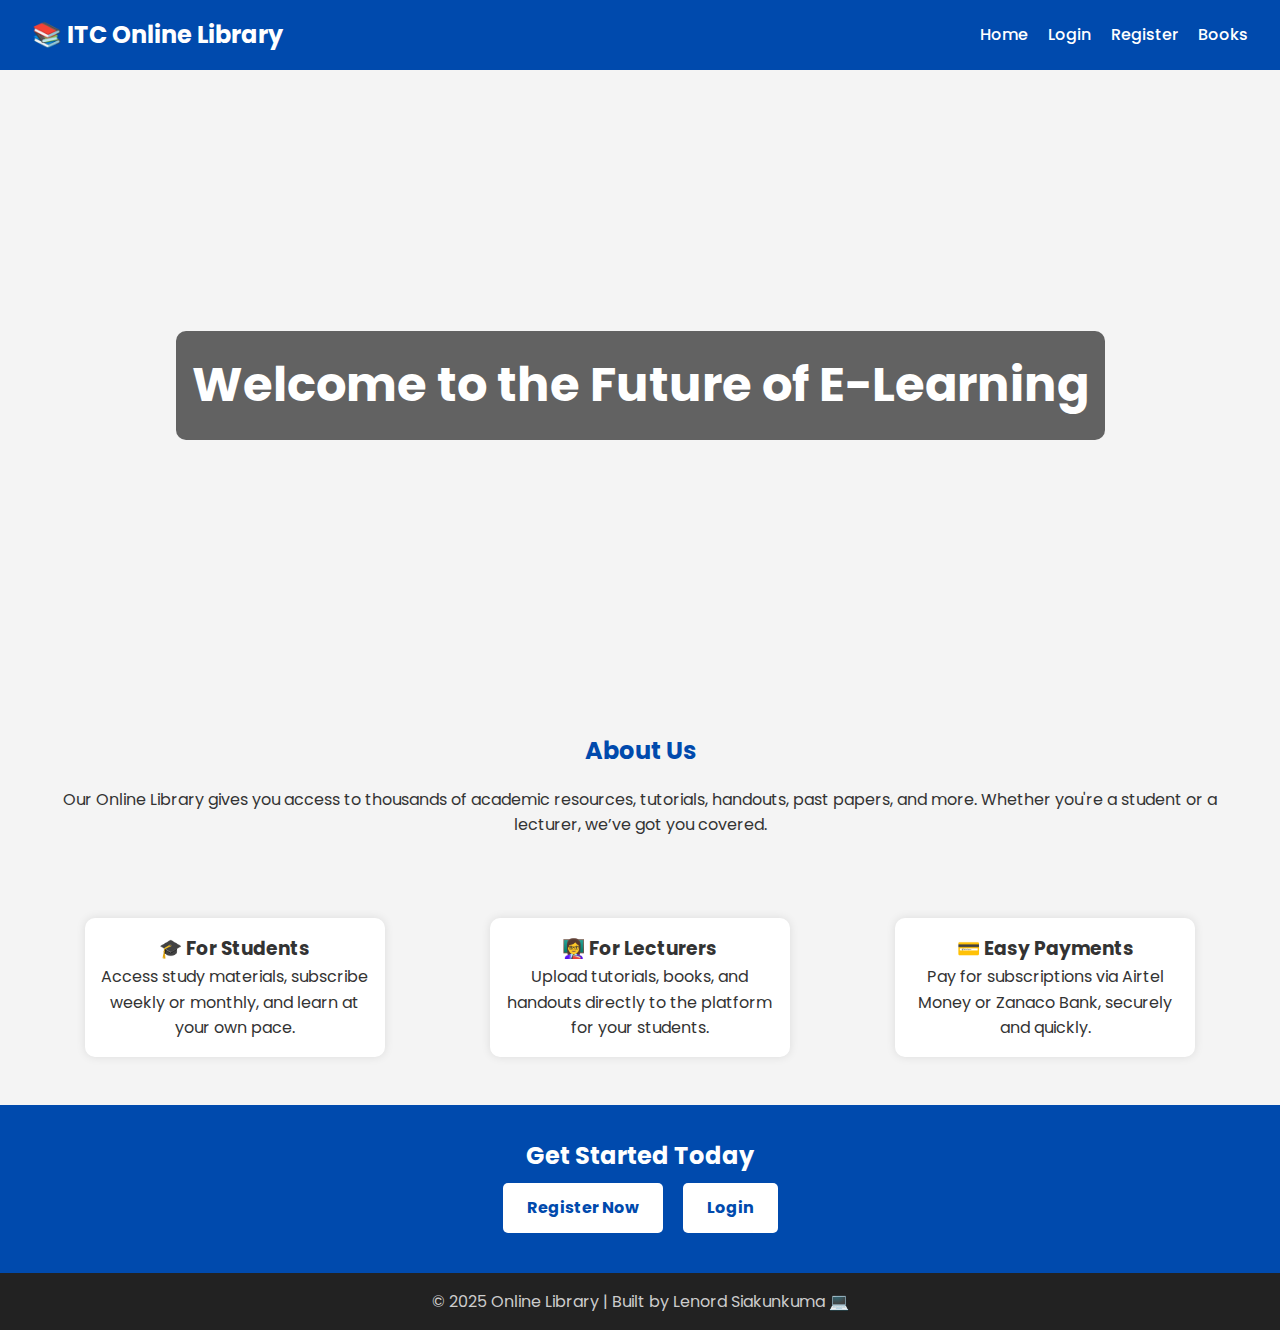
<file: index.html>
<!-- index.html -->
<!DOCTYPE html>
<html lang="en">
<head>
  <meta charset="UTF-8" />
  <meta name="viewport" content="width=device-width, initial-scale=1.0" />
  <title>Online Library</title>
  <link href="https://fonts.googleapis.com/css2?family=Poppins:wght@300;600&display=swap" rel="stylesheet">
  <style>
    * { margin: 0; padding: 0; box-sizing: border-box; }
    body {
      font-family: 'Poppins', sans-serif;
      background-color: #f4f4f4;
      line-height: 1.6;
      color: #333;
    }
    header {
      background: #004aad;
      color: #fff;
      padding: 1rem 2rem;
      display: flex;
      justify-content: space-between;
      align-items: center;
      flex-wrap: wrap;
    }
    .logo {
      font-size: 1.5rem;
      font-weight: bold;
    }
    nav a {
      color: #fff;
      text-decoration: none;
      margin-left: 1rem;
      font-weight: 500;
    }
    .hero {
      background: url('https://images.unsplash.com/photo-1512820790803-83ca734da794') center/cover no-repeat;
      height: 70vh;
      display: flex;
      align-items: center;
      justify-content: center;
      color: #fff;
      text-align: center;
      padding: 0 2rem;
    }
    .hero h1 {
      font-size: 3rem;
      background-color: rgba(0, 0, 0, 0.6);
      padding: 1rem;
      border-radius: 10px;
    }
    .section {
      padding: 2rem;
      text-align: center;
    }
    .section h2 {
      color: #004aad;
      margin-bottom: 1rem;
    }
    .features {
      display: flex;
      flex-wrap: wrap;
      justify-content: space-around;
    }
    .feature {
      background: #fff;
      margin: 1rem;
      padding: 1rem;
      border-radius: 10px;
      box-shadow: 0 0 10px rgba(0,0,0,0.1);
      flex: 1 1 300px;
      max-width: 300px;
    }
    .cta {
      background: #004aad;
      color: #fff;
      padding: 2rem;
      text-align: center;
    }
    .cta a {
      background: #fff;
      color: #004aad;
      padding: 0.75rem 1.5rem;
      border-radius: 5px;
      text-decoration: none;
      font-weight: bold;
      margin: 0.5rem;
      display: inline-block;
    }
    footer {
      background: #222;
      color: #ccc;
      text-align: center;
      padding: 1rem;
    }
    @media (max-width: 768px) {
      header { flex-direction: column; align-items: flex-start; }
      .hero h1 { font-size: 2rem; }
      .features { flex-direction: column; align-items: center; }
    }
  </style>
</head>
<body>

  <header>
    <div class="logo">📚 ITC Online Library </div>
    <nav>
      <a href="index.html">Home</a>
      <a href="login.html">Login</a>
      <a href="register.html">Register</a>
      <a href="books.html">Books</a>
    </nav>
  </header>

  <section class="hero">
    <h1>Welcome to the Future of E-Learning</h1>
  </section>

  <section class="section">
    <h2>About Us</h2>
    <p>Our Online Library gives you access to thousands of academic resources, tutorials, handouts, past papers, and more. Whether you're a student or a lecturer, we’ve got you covered.</p>
  </section>

  <section class="section features">
    <div class="feature">
      <h3>🎓 For Students</h3>
      <p>Access study materials, subscribe weekly or monthly, and learn at your own pace.</p>
    </div>
    <div class="feature">
      <h3>👩‍🏫 For Lecturers</h3>
      <p>Upload tutorials, books, and handouts directly to the platform for your students.</p>
    </div>
    <div class="feature">
      <h3>💳 Easy Payments</h3>
      <p>Pay for subscriptions via Airtel Money or Zanaco Bank, securely and quickly.</p>
    </div>
  </section>

  <section class="cta">
    <h2>Get Started Today</h2>
    <a href="register.html">Register Now</a>
    <a href="login.html">Login</a>
  </section>

  <footer>
    &copy; 2025 Online Library | Built by Lenord Siakunkuma 💻
  </footer>

</body>
</html>
</file>
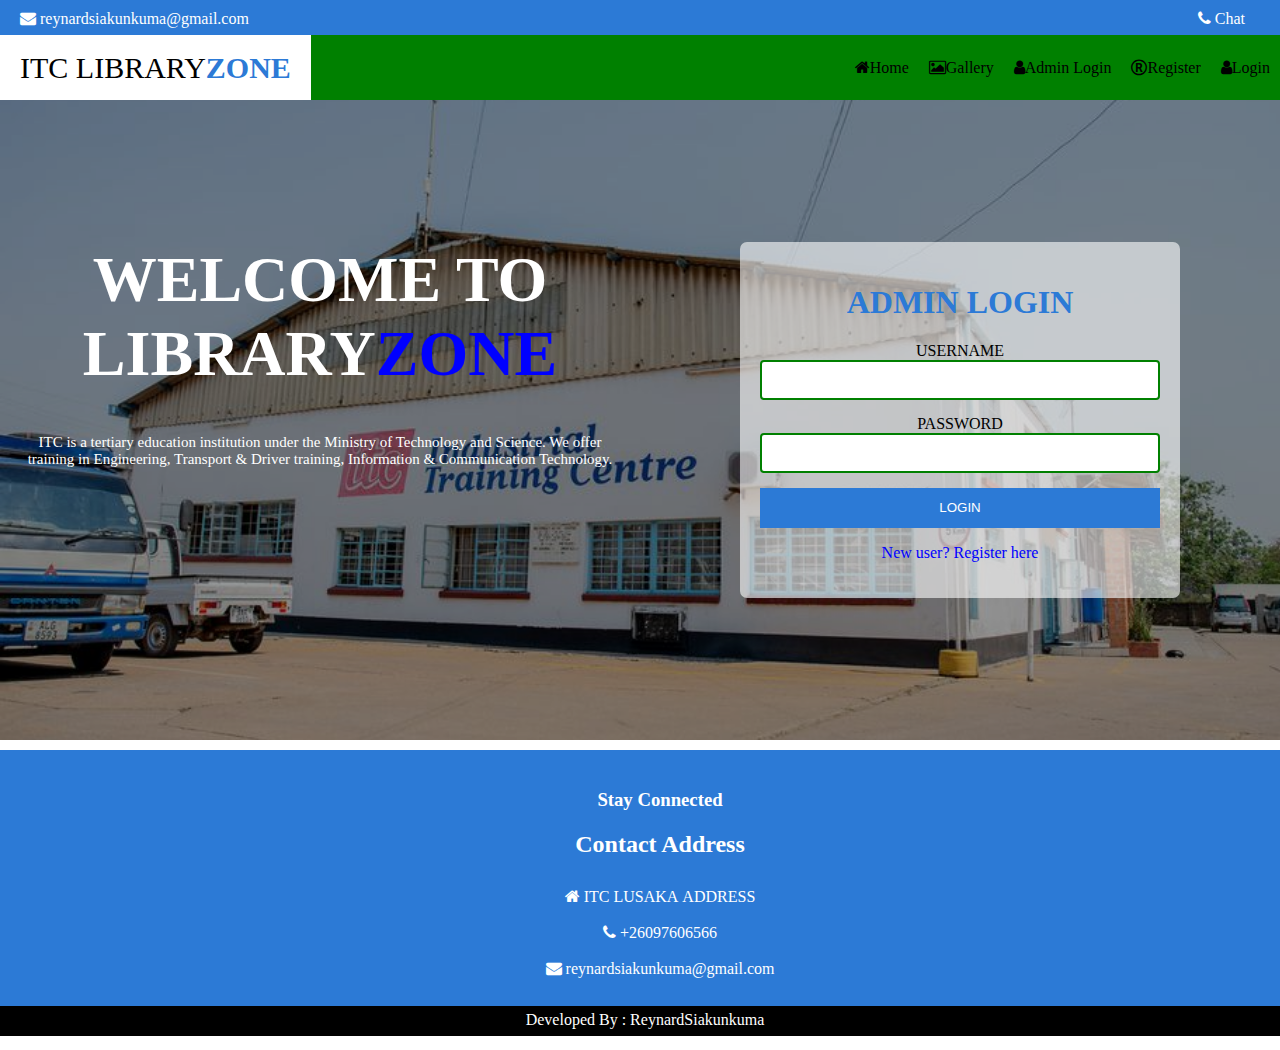
<file: Admin.html>
<!DOCTYPE html>
<html lang="en">
<head>
    <meta charset="UTF-8">
    <meta name="viewport" content="width=device-width, initial-scale=1.0">
    <title>INDUSTRIAL TRAINING CENTER</title>
    <link rel="stylesheet" href="https://cdnjs.cloudflare.com/ajax/libs/font-awesome/4.7.0/css/font-awesome.min.css">
    <style>
body { 
margin: 0; padding: 0;
}

#background {
min-height: 1050px;
width: 100%;
}

#top { 
height: 35px; 
width: 100%;
background:#2c7ad6; 
line-height: 35px;
padding: 0 20px;
box-sizing: border-box; 
display: flex; 
flex-wrap: wrap; 
justify-content: space-between;
align-items: center; 
}

#top a {
white-space: nowrap;
margin-right: 15px;
}

#menu {
height: 65px;
width: 100%; 
background:green; 
display: flex;
flex-wrap: wrap;
align-items: center;
justify-content: space-between; 
}

#logo { 
height: 65px;
padding: 0 20px; 
background:white;
text-align: center; 
line-height: 65px; 
font-size: 30px;
white-space: nowrap; 
}

#menu1 {
flex: 1;
display: flex;
justify-content: flex-end;
}

#menu1 ul {
list-style: none;
display: flex; 
flex-wrap: wrap;
padding: 0;
margin: 0;
}
#menu1 li { 
height: 45px;
padding: 0 10px;
text-align: center; 
line-height: 45px;
color: black; 
font-size: 16px;
cursor: pointer;
}

#menu1 li:hover {
background: #2c7ad6;
color: white;
transition: all ease 0.5s;
border-radius: 3px;
}

#slider {
height:640px; 
width: 100%; 
background:url(itc.jpg) ;
background-size: cover;
background-attachment: fixed;
display: flex; 
flex-wrap: wrap; 
}
#x {
flex: 1;
min-width: 300px; 
background:rgba(0,0,0, .4);
font-size: 32px;
color: white;
text-align: center; 
padding: 100px 20px; 
box-sizing: border-box;
}

#y {
flex: 1; 
min-width: 300px;
background:rgba(0,0,0, .4);
display: flex;
justify-content: center;
align-items: center;
padding: 20px;
}

#l {
width: 90%;
max-width: 400px;
background:rgba(255,255,255, .6);
padding: 20px; 
border-radius: 7px;
text-align: center; 
}

.t {
width: 100%;
height: 40px; 
border: 2px solid green;
border-radius: 4px;
box-sizing: border-box;
margin-bottom: 15px;
padding: 5px; 
}

#down { 
height: auto;
width: 100%;
margin-top: 10px;
background:#2c7ad6; 
text-align: center; 
padding: 20px;
color: white; 
}

.footer {
height: 20px;
width: 100%; 
background: black;
color: white; 
text-align: center;
padding: 5px;
}

        @media screen and (max-width: 768px) {
            #menu { flex-direction: column; }
            #menu1 { justify-content: center; width: 100%; }
            #menu1 ul { justify-content: center; }
            #slider { flex-direction: column; }
        }
    </style>
</head>
<body>
    <div id="background">
        <div id="top">
            <a href="#" class="fa fa-envelope" style="text-decoration:none; color: white;"> reynardsiakunkuma@gmail.com </a>
            <a href="tel:+26097606566" class="fa fa-phone" style="text-decoration:none; color: white;"> Chat</a>
        </div>
        <div id="menu">
            <div id="logo">ITC LIBRARY<b style="color:#2c7ad6;">ZONE</b></div>
            <div id="menu1">
                <ul>
                    <a href="index.html"><li class="fa fa-home">Home</li></a>
                    <a href="#"><li class="fa fa-image">Gallery</li></a>
                    <a href="admin.html"><li class="fa fa-user">Admin Login</li></a>
                    <a href="register.html"><li class="fa fa-registered">Register</li></a>
                    <a href="index.html"><li class="fa fa-user">Login</li></a>
                </ul>
            </div>   
        </div>
        <div id="slider">
            <div id="x"><h1>WELCOME TO LIBRARY<span style="color: blue;">ZONE</span></h1>
            <p style="font-size: 15PX;">ITC is a tertiary education institution under the Ministry of Technology and Science. We offer training in Engineering, Transport & Driver training, Information & Communication Technology.</p>
            </div> 
            <div id="y">
                <div id="l">
                    <h1 style="text-align: center; color: #2c7ad6;">ADMIN LOGIN</h1>
                    <div id="student">
                        <form id="adminLoginForm">
                            <label for="adminEmail">USERNAME</label><br>
                            <input type="text" id="adminEmail" class="t" required><br>
                            <label for="adminPassword">PASSWORD</label><br>
                            <input type="password" id="adminPassword" class="t" required><br>
                            <input type="submit" value="LOGIN" style="border: none; width: 100%; height: 40px; background-color: #2c7ad6; color: white; cursor: pointer;">
                        </form>
                        <a href="register.html" style="color: blue; text-decoration: none;"><p>New user? Register here</p></a>
                    </div>
                </div>
            </div>
        </div>
        <div id="down">
            <h3>Stay Connected</h3>
            <h2>Contact Address</h2>
            <a href="#" class="fa fa-home" style="text-decoration: none; padding: 10px 12px;color: white;"> ITC LUSAKA ADDRESS </a><br>
            <a href="#" class="fa fa-phone" style="text-decoration: none; padding: 10px 12px;color: white;"> +26097606566 </a><br>
            <a href="#" class="fa fa-envelope" style="text-decoration: none; padding: 10px 12px; color:white;"> reynardsiakunkuma@gmail.com </a>
        </div>
        <div class="footer">Developed By : ReynardSiakunkuma </div>
    </div>
</body>
</html>
</file>
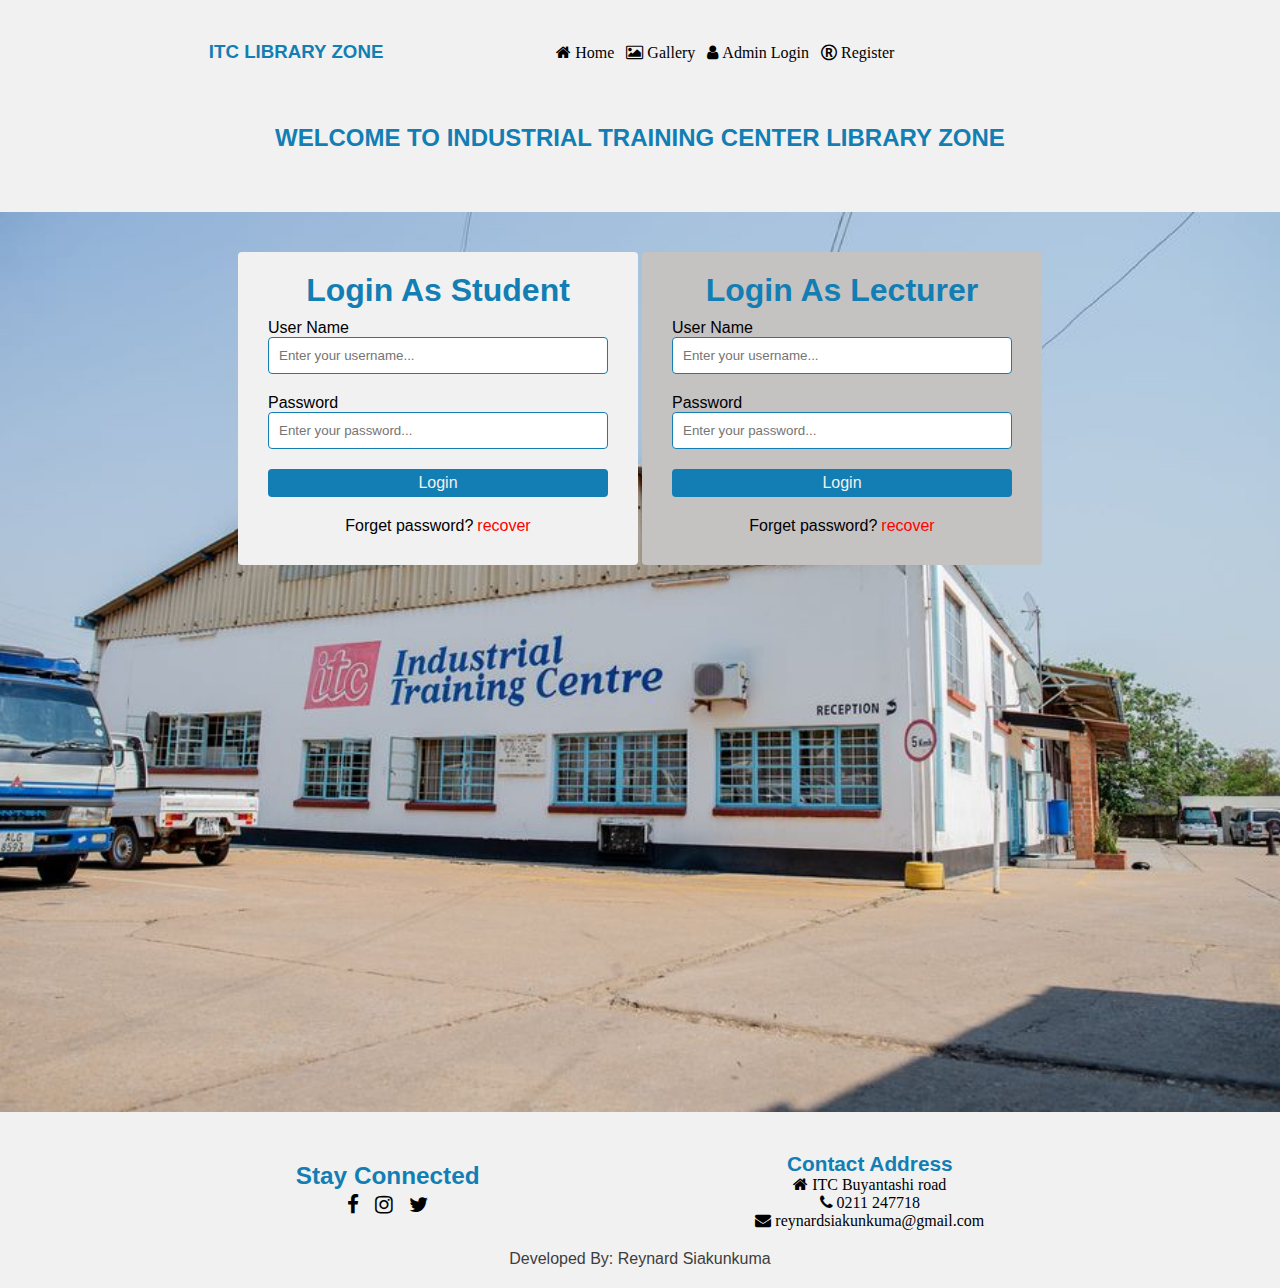
<file: login.html>
<!DOCTYPE html>
<html lang="en">
<head>
    <meta charset="UTF-8">
    <meta name="viewport" content="width=device-width, initial-scale=1.0">
    <title>INDUSTRIAL TRAINING CENTER</title>
    <link rel="stylesheet" href="https://cdnjs.cloudflare.com/ajax/libs/font-awesome/4.7.0/css/font-awesome.min.css">
    <link rel="stylesheet" href="./css/login.css">
    <link rel="icon" href="path/to/favicon.ico" type="image/x-icon">
</head>
<body>

    <!--Header details-->
    <header>
        <div class="header-details">
            <!--Logo title-->
            <div class="logo">
                <h3>ITC LIBRARY ZONE</h3>
            </div>
            <!--Navigation Links-->
            <div class="nav-links" id="on-large-screen"> 
                <ul>
                    <li class="fa fa-home"><a href="#">Home</a></li>
                    <li class="fa fa-image"><a href="#">Gallery</a></li>
                    <li class="fa fa-user"><a href="admin.html">Admin Login</a></li>
                    <li class="fa fa-registered"><a href="register.html">Register</a></li>
                    
                </ul>
            </div>  
            
            <div> 
                <i class="fa fa-bars" id="on-mobile-menu" onclick="menuBar()"></i>
                <i class="fa fa-times" id="close-menu" onclick="closeMenu()"></i>
            </div> 
        </div>

        <div id="on-mobile-screen">
            <ul>
                <a href="index.html"><li class="fa fa-home">Home</li></a>
                <a href="#"><li class="fa fa-image">Gallery</li></a>
                <a href="admin.html"><li class="fa fa-user">Admin Login</li></a>
                <a href="register.html"><li class="fa fa-registered">Register</li></a>              
            </ul>
        </div>
        <!--Call to action title-->
        <div class="title">
            <h3>WELCOME TO INDUSTRIAL TRAINING CENTER LIBRARY ZONE</h3>
        </div>
    </header>

    <!--Main Content-->
    <main class="container">
        <section class="login-forms">
           <!--User Login-->
            <div class="user-login">
                <div class="user-container">
                    <h1>Login As Student</h1>
                    <div class="user-form">
                        <form action="your-backend-endpoint" method="POST">
                            <!--Username-->
                            <div class="details">
                                <label for="">User Name</label>
                                <input type="text" name="username" id="username" placeholder="Enter your username...">
                            </div>
                            <!--Password-->
                            <div class="details">
                                <label for="">Password</label>
                                <input type="password" name="password" id="password" placeholder="Enter your password...">
                            </div>
                            <button>Login</button>
                        </form>
                        <p>Forget password?<a href="#">recover</a> </p>
                    </div>
                </div>
            </div> 
            <!--Admin Login-->
            <div class="admin-login">
                <div class="admin-container">
                    <h1>Login As Lecturer</h1>
                    <div class="admin-form">
                        <form action="your-backend-endpoint" method="POST">
                            <!--Username-->
                            <div class="details">
                                <label for="">User Name</label>
                                <input type="text" name="username" id="username" placeholder="Enter your username...">
                            </div>
                            <!--Password-->
                            <div class="details">
                                <label for="">Password</label>
                                <input type="password" name="password" id="password" placeholder="Enter your password...">
                            </div>
                            <button>Login</button>
                        </form>
                        <p>Forget password?<a href="#">recover</a> </p>
                    </div>
                </div>
            </div> 
        </section>
    </main> 
    
    <!--Footer details-->
    <footer class="footer-details">
        <div class="footer-top">
            <!--Social Media links-->
        <div class="social-media-links">
            <h3>Stay Connected</h3>
            <div class="links">
                <a href="https://www.facebook.com/yourprofile" class="fa fa-facebook"></a>
                <a href="https://www.instagram.com/yourprofile" class="fa fa-instagram"></a>
                <a href="https://www.twitter.com/yourprofile" class="fa fa-twitter"></a>
            </div>
        </div>
        <!--contact links-->
        <div class="contact-links">
            <h3>Contact Address</h3>
            <div class="links">
                <a href="https://www.google.com/maps/place/ITC+buyantashi+road" class="fa fa-home"> ITC Buyantashi road</a><br>
                <a href="tel:+260211247718" class="fa fa-phone"> 0211 247718 </a><br>
                <a href="mailto:reynardsiakunkuma@gmail.com" class="fa fa-envelope"> reynardsiakunkuma@gmail.com </a>
            </div>
        </div>
        </div>
        <div class="footer-bottom">
            <p>Developed By: Reynard Siakunkuma</p>
        </div>
    </footer>

    <script src="index.js"></script>
</body>
</html>
</file>
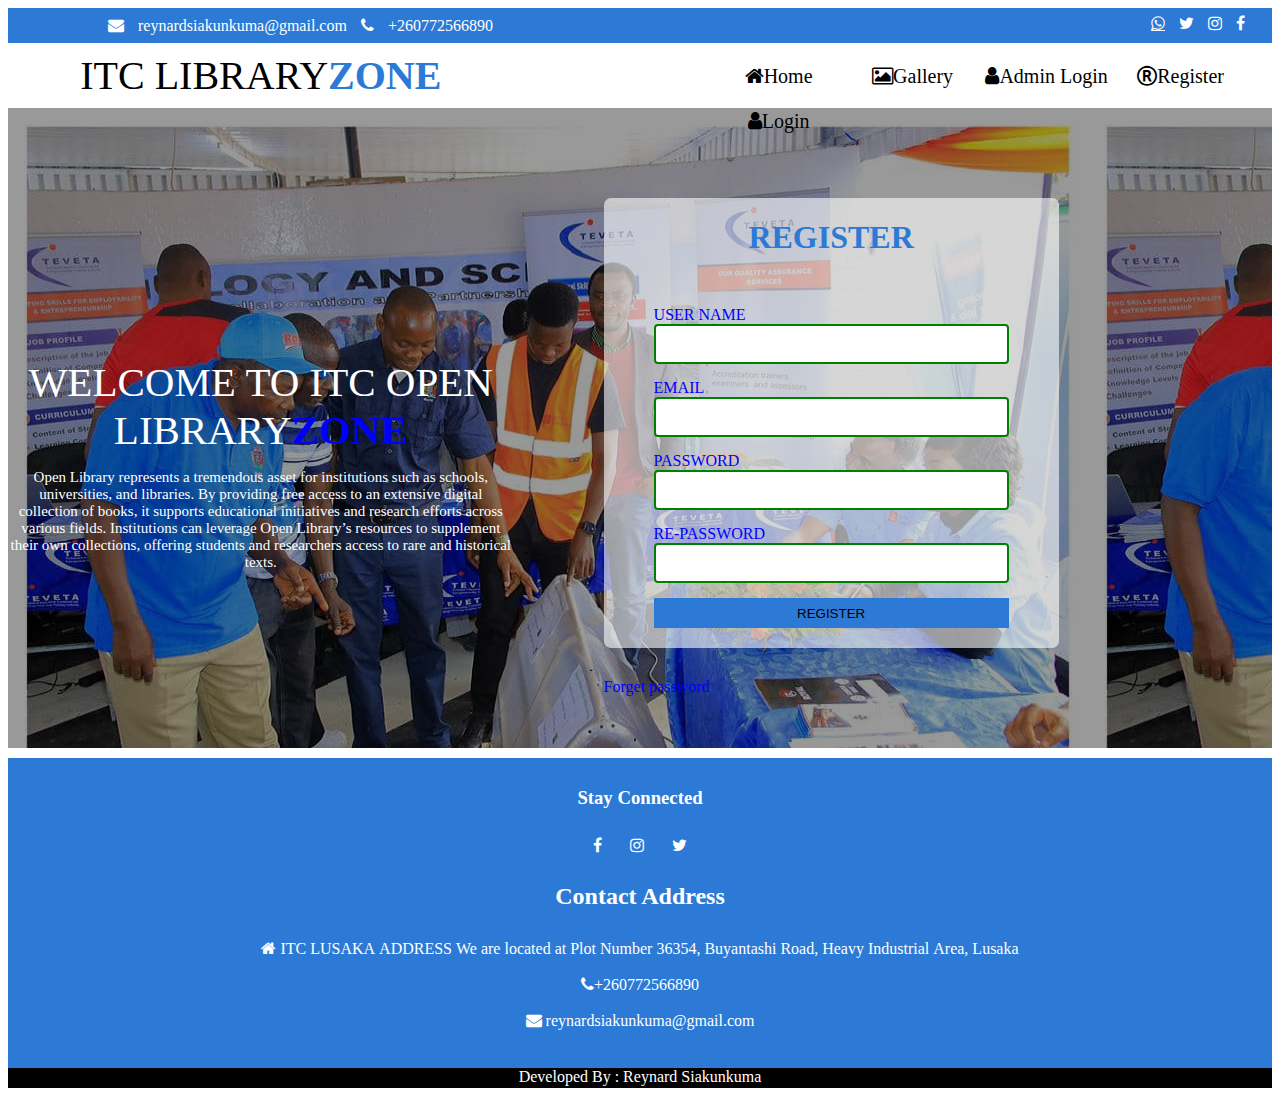
<file: register.html>
<!DOCTYPE html>
<html lang="en">
<head>
    <meta charset="UTF-8">
    <meta name="viewport" content="width=device-width, initial-scale=1.0">
    <title>INDUSTRIAL TRAINING CENTER</title>
    <link rel="stylesheet" href="https://cdnjs.cloudflare.com/ajax/libs/font-awesome/4.7.0/css/font-awesome.min.css">
    <link rel="stylesheet" href="css/register.css">
<script>
// Password match validat ion
    function validateForm() {
    var password = document.getElementById("password").value;
    var repassword = document.getElementById("repassword").value;
    if (password != repassword) {
    alert("Passwords do not match!");
    return false;
    }
    return true;
    }
</script>
</head>
<body>
    <div id="background">
    <div id="top">
    <a href="#" class="fa fa-envelope" style="text-decoration:none; color: white;">
    reynardsiakunkuma@gmail.com
    </a>

    <a href="#" class="fa fa-phone" style="text-decoration:none; color: white;">
    +260772566890
    </a>

    <a href="https://www.facebook.com/itczambia?mibextid=ZbWKwL" class="fa fa-facebook" style="text-decoration:none; padding:7px; float:right; color: white;"></a>

    <a href="#" class="fa fa-instagram" style="text-decoration:none; padding:7px; float:right; color: white;"></a>

    <a href="#" class="fa fa-twitter" style="text-decoration:none; padding: 7px ; float:right; color: white;"></a>

    <a href="https://wa.me/+260772566890" class=" fa fa-whatsapp" style="color: rgb(248, 248, 248); padding:7px; float:right;"></a>

</div>
<div id="menu">
<div id="logo">ITC LIBRARY<b style="color:#2c7ad6 ;">ZONE</b></div>
<div id="menu1">
<ul>
    <a href="index.html"><li class="fa fa-home">Home</li></a>
    <a href="#"><li class="fa fa-image">Gallery</li></a>
    <a href="admin.html"><li class="fa fa-user">Admin Login</li></a>
    <a href="register.html"><li class="fa fa-registered">Register</li></a>
    <a href="index.html"><li class="fa fa-user">Login</li></a>
</ul>
</div>   
</div>
<div id="slider" style="background:url(ITC.IMAGE.JGP.jpg);">
<div id="x">WELCOME TO ITC OPEN LIBRARY<b style="color: blue;">ZONE</b>
<p style="font-size: 15PX;">
      Open Library represents a tremendous asset for institutions such as schools,
      universities, and libraries. By providing free access to an extensive digital collection of books,
      it supports educational initiatives and research efforts across various fields. Institutions can leverage
      Open Library’s resources to supplement their own collections, offering students and researchers access to rare and historical texts.
</p>
</div> 
<div id="y">
<div id="l">
<h1 style=" text-align: center; color: #2c7ad6;">REGISTER</h1>
<form id="student" action="your_server_endpoint" method="post" onsubmit="return validateForm()">
    <label for="username">USER NAME</label><br>
    <input type="text" id="username" class="t" name="username" required><br>

    <label for="email">EMAIL</label><br>
    <input type="email" id="email" class="t" name="email" required><br>

    <label for="password">PASSWORD</label><br>
    <input type="password" id="password" class="t" name="password" required><br>

    <label for="repassword">RE-PASSWORD</label><br>
    <input type="password" id="repassword" class="t" name="repassword" required><br>

    <input type="submit" value="REGISTER" style="border: none; width: 100%; height: 30px; background-color: #2c7ad6;">
</form>
<a href="#" style="color:blue; text-decoration: none;"><p>Forget password</p></a>
</div>
</div>
</div>
<div id="down">
<h3>Stay Connected</h3>
<a href="#" class="fa fa-facebook" style="text-decoration: none; padding: 10px 12px;color: white;"></a>
<a href="#" class="fa fa-instagram" style="text-decoration: none; padding: 10px 12px;color: white;"></a>
<a href="#" class="fa fa-twitter" style="text-decoration: none; padding: 10px 12px;color: white;"></a>
<h2>Contact Address</h2>
<a href="#" class="fa fa-home" style="text-decoration: none; padding: 10px 12px;color: white;">
ITC LUSAKA ADDRESS
We are located at Plot Number 36354, Buyantashi Road, Heavy Industrial Area, Lusaka
</a><br>

<a href="#" class="fa fa-phone" style="text-decoration: none; padding: 10px 12px;color: white;">+260772566890</a><br>
<a href="#" class="fa fa-envelope" style="text-decoration: none; padding: 10px 12px; color:white;"> reynardsiakunkuma@gmail.com</a>
</div>
<div class="footer">Developed By : Reynard Siakunkuma</div>
</div>
</body>
</html>
</file>
<file: css/login.css>
* {
    box-sizing: border-box;
    margin: 0;
    padding: 0;
}

body {
    font-family: 'Segoe UI', Tahoma, Geneva, Verdana, sans-serif;
    
    background-color: #f1f1f1;
}

/* header styles */

header {
    display: flex;
    flex-direction: column;
    background-color: #f1f1f1;
}

.header-details {
    display: flex;
    justify-content: space-evenly;
    align-items: center;
    padding: 20px;
    margin: 20px;
}

.logo h3 {
    color: #127eb3;
    font-weight: bold;
}

.nav-links ul {
    display: flex;
}

.nav-links ul li, .nav-links ul li a {
    color: #000;
    padding: 4px;
    text-decoration: none;
    list-style: none;
}

.title h3{
    text-align: center;
    color: #127eb3;
    padding: 20px;
    font-size: 1.5em;
    /* font-weight: lighter; */
}

/*main styles */
.container {
    background-image: url("../itc.jpg");
    background-size: cover;
    background-position: 50% 50%;
    background-repeat: no-repeat;
    width: 100%;
    height: 100vh;
    
}  



.login-forms {
    justify-content: center;
    align-items: center;
    display: flex;
    gap: 4px;
    padding: 40px;
    margin: 40px;
}

/* user login styles */

.user-login {
    background-color: #f1f1f1;
    /* padding: 40px;
    margin: 40px; */
    width: 400px;
    height: max-content;
    border-radius: 4px;
}

.user-container {
    display: flex;
    flex-direction: column;
    padding: 20px;
}

.user-container h1 {
    text-align: center;
    color: #127eb3;
}

.user-form {
    text-align: center;
}

.user-form form {
    display: flex;
    flex-direction: column;
}

.user-form form .details {
    display: flex;
    flex-direction: column;
    padding: 10px;
}

.details label {
    color: #000;
    font-weight: lighter;
    text-align: left;
}

.details input {
    padding: 10px;
    border: 1px solid #127eb3;
    border-radius: 4px;
    color: #127eb3;
    outline: none;
}

.user-form form button {
    padding: 5px 15px;
    margin: 10px;
    background-color: #127eb3;
    border: none;
    border-radius: 4px;
    cursor: pointer;
    color: #f1f1f1;
    font-size: 1em;
}  

.user-form p {
    color: #000;
    padding: 10px;
}

.user-form  p a {
    text-decoration: none;
    color: #ff0000;
    font-weight: lighter;
    text-align: center;
    padding-left: 4px;
}


/* admin login styles */

.admin-login {
    background-color: #c5c2c2;
    /* padding: 40px;
    margin: 40px; */
    width: 400px;
    height: max-content;
    border-radius: 4px;
}  

.admin-container {
    display: flex;
    flex-direction: column;
    padding: 20px;
}

.admin-container h1 {
    text-align: center;
    color: #127eb3;
}

.admin-form {
    text-align: center;
}

.admin-form form {
    display: flex;
    flex-direction: column;
}

.admin-form form .details {
    display: flex;
    flex-direction: column;
    padding: 10px;
}


.admin-form form button {
    padding: 5px 15px;
    margin: 10px;
    background-color: #127eb3;
    border: none;
    border-radius: 4px;
    cursor: pointer;
    color: #f1f1f1;
    font-size: 1em;
}  

.admin-form p {
    color: #000;
    padding: 10px;
}

.admin-form  p a {
    text-decoration: none;
    color: #ff0000;
    font-weight: lighter;
    text-align: center;
    padding-left: 4px;
}

/* footer styles */

.footer-details {
    text-align: center;
    display: flex;
    flex-direction: column;
    padding: 20px;
}

.footer-top {
    display: flex;
    align-items: center;
    justify-content: space-evenly;
    margin: 10px;
}

.social-media-links, .contact-links{
    padding: 10px;
}

.social-media-links .links a{
    padding: 5px;
    text-decoration: none;
    font-size: 1em;
    color: #000;
}

.contact-links .links a {
    text-decoration: none;
    font-size: 1em;
    color: #000;
}

.social-media-links, .contact-links h3 {
    color: #127eb3;
    font-size: 1.3em;
}

.footer-bottom p {
    color: rgb(61, 61, 61);
}

#on-mobile-menu {
    display: none;
}

#on-mobile-screen {
    display: none;
}

#close-menu {
    display: none;
}

@media screen and (max-width: 740px) {
    .container {
        width: 100%;
        background-image: url("../itc.jpg");
        background-size: cover;
        background-position: 50% 50%;
        background-repeat: no-repeat;
        height: 100vh;
        
    }  
    
    .login-forms {
        justify-content: center;
        align-items: center;
        display: flex;
        flex-direction: column;
        gap: 4px;
        padding: 30px;
        margin: auto;
        max-width: 100%;
    }

    .user-login {
        background-color: #f1f1f1;
        padding: 3pxpx;
        width: max-content;
        height: min-content;
        border-radius: 4px;
    }

    .admin-login {
        background-color: #c5c2c2;
        padding: 3px;
        width: max-content;
        height: min-content;
        border-radius: 4px;
    }  
}



@media screen and (max-width: 600px) {

    * {
        margin: 0;
        box-sizing: border-box;
        padding: 0;
    }

    body {
        font-family: 'Segoe UI', Tahoma, Geneva, Verdana, sans-serif;
        
        background-color: #f1f1f1;
    }
    
    /* header styles */
    #on-large-screen {
        display: none;
    }

    #on-mobile-menu {
        display: flex;
        font-size: 1.3em;
        color: #127eb3;
    }

    #close-menu {
        display: none;
        font-size: 1.3em;
        color: #127eb3;
    }

    header {
        display: flex;
        flex-direction: column;
        background-color: #f1f1f1;
        width: 100%;
    }
    
    .header-details {
        display: flex;
        justify-content: space-between;
        max-width: 100%;
        padding: 20px;
        margin: 20px;
    }
    
    
    .logo h3 {
        color: #127eb3;
        font-weight: bold;
    }

    .title h3{
        text-align: center;
        color: #127eb3;
        padding: 20px;
        font-size: 1em;
        /* font-weight: lighter; */
    }

    #on-mobile-screen {
        display: none;
        background-color: #c5c2c2;
        padding: 20px;
        width: max-content;
        border-radius: 4px;
        text-align: right;
        margin: auto;
        justify-content: center;

    }

    #on-mobile-screen li, #on-mobile-screen li a{
        list-style: none;
        text-decoration: none;
        color: #f1f1f1;
        padding: 10px;
    }

    .container {
        width: 100%;
        background-image: url("../itc.jpg");
        background-size: cover;
        background-position: 50% 50%;
        background-repeat: no-repeat;
        height: 100vh;
        
    }  
    
    .login-forms {
        justify-content: center;
        align-items: center;
        display: flex;
        flex-direction: column;
        gap: 4px;
        padding: 30px;
        margin: auto;
        max-width: 100%;
    }

    
/* user login styles */

.user-login {
    background-color: #f1f1f1;
    padding: 10px;
    width: max-content;
    height: min-content;
    border-radius: 4px;
}

.user-container {
    display: flex;
    flex-direction: column;
    padding: 20px;
}

.user-container h1 {
    text-align: center;
    color: #127eb3;
}

.user-form {
    text-align: center;
}

.user-form form {
    display: flex;
    flex-direction: column;
    width: 100%;
}

.user-form form .details {
    display: flex;
    flex-direction: column;
    padding: 10px;
    width: 100%;
}

.details label {
    color: #000;
    font-weight: lighter;
    text-align: left;
}

.details input {
    padding: 10px;
    border: 1px solid #127eb3;
    border-radius: 4px;
    color: #127eb3;
    outline: none;
}

.user-form form button {
    padding: 5px 15px;
    margin: 10px;
    background-color: #127eb3;
    border: none;
    border-radius: 4px;
    cursor: pointer;
    color: #f1f1f1;
    font-size: 1em;
}  

.user-form p {
    color: #000;
    padding: 10px;
}

.user-form  p a {
    text-decoration: none;
    color: #ff0000;
    font-weight: lighter;
    text-align: center;
    padding-left: 4px;
}


/* admin login styles */

.admin-login {
    background-color: #c5c2c2;
    padding: 10px;
    width: max-content;
    height: min-content;
    border-radius: 4px;
}  

.admin-container {
    display: flex;
    flex-direction: column;
    padding: 20px;
}

.admin-container h1 {
    text-align: center;
    color: #127eb3;
}

.admin-form {
    text-align: center;
}

.admin-form form {
    display: flex;
    flex-direction: column;
}

.admin-form form .details {
    display: flex;
    flex-direction: column;
    padding: 10px;
}


.admin-form form button {
    padding: 5px 15px;
    margin: 10px;
    background-color: #127eb3;
    border: none;
    border-radius: 4px;
    cursor: pointer;
    color: #f1f1f1;
    font-size: 1em;
}  

.admin-form p {
    color: #000;
    padding: 10px;
}

.admin-form  p a {
    text-decoration: none;
    color: #ff0000;
    font-weight: lighter;
    text-align: center;
    padding-left: 4px;
}

    /* footer styles */

.footer-details {
    text-align: center;
    display: flex;
    flex-direction: column;
    padding: 20px;
    margin-top: 40px;
}

.footer-top {
    display: flex;
    flex-direction: column;
    align-items: center;
    margin: 10px;
}

.social-media-links, .contact-links{
    padding: 10px;
}

.social-media-links .links a{
    padding: 5px;
    text-decoration: none;
    font-size: 1em;
    color: #000;
}

.contact-links .links a {
    text-decoration: none;
    font-size: 1em;
    color: #000;
}

.social-media-links, .contact-links h3 {
    color: #127eb3;
    font-size: 1.3em;
}

.footer-bottom p {
    color: rgb(61, 61, 61);
}
}
</file>
<file: css/register.css>
#background{

    min-height: 1050px;
    width: 100%;
    
    }
    #top{
    height: 35px;
    width: 100%;
    background:#2c7ad6;
    line-height: 35px;
    padding: 0px 20px 9px 100px;
    box-sizing: border-box;
    word-spacing:10px ;
    
    }
    #menu{
    height: 65px;
    width: 100%;
    background:green;
    
    }
    #logo{
    height: 65px;
    width: 40%;
    background:white;
    text-align: center;
    line-height: 65px;
    font-size: 40px;
    float: left;
    }
    #menu1{
    height: 65px;
    width: 60%;
    background:white;
    float: left;
    
    }
    #menu1 UL{
    list-style: none;
    padding-left: 200px;
    box-sizing: border-box;
    
    }
    #menu1 LI{
    height: 45px;
    width: 130px;
    
    text-align: center ; 
    display: inline-block; 
    line-height: 45px;
    transform: translateY(-5px);
    color: black;
    font-size: 20px;
    
    }
    #menu1 LI:hover{
    background: #2c7ad6;  
    color: white; 
    transition: all ease 1s;
    border-radius: 3px;
    }
    
    #slider{
    height:640px;
    width: 100%;
    background:url(ITC.IMAGE.JGP.jpg);
    background-size: cover;
    background-attachment: fixed;
    /* animation-name:slider;
    animation-duration: 20s;
    animation-iteration-count:infinite ;
    animation-delay: 3s;*/
    }
    /*
    @keyframes slider{
    
    from{
        background:url(image/4.jpg);
        background-size: cover;
        background-attachment: fixed;
    }
    to{
        background:url(image/4.jpg);
        background-size: cover;
        background-attachment: fixed;
    } 
    }
    */
    #x{
    height:640px;
    width: 40%;
    background:rgba(0,0,0, .4); 
    float: left;
    font-size: 41PX;
    color: white;
    text-align: center;
    padding-top: 250px;
    box-sizing: border-box;
    }
    #y{
    height:640px;
    width: 60%;
    background:rgba(0,0,0, .4); 
    float: left;
    
    
    }
    
    #l{
    height:450px;
    width: 60%;
    background:rgba(255,255,255, .6); 
    float: left; 
    margin: 90px;
    border-radius: 7px ;
    
    }
    #l:hover{
    background:linear-gradient(45deg,rgba(50,177,40, .6),rgba(255,255,255, .6));
    }
    
    
    #student{
    margin:50px 50px;
    color:blue;
    
    }
    #Teacher{
    margin:50px 50px;
    color:white;
    }
    .t{
    height: 40px;
    width: 100%;
    border: 2px solid green;
    border-radius: 4px;
    box-sizing: border-box;
    margin-bottom: 15px;
    
    }
    #down{
    height: 300px;
    width: 100%;
    margin-top: 10px;
    background:#2c7ad6;
    text-align: center;
    padding-top: 10px;
    color: white;
    }
    .footer{
    height: 20px;
    width: 100%;
    background: black;
    color: white;
    text-align: center;
    }


    
    /* === MOBILE RESPONSIVENESS === */
@media (max-width: 768px) {
    #logo {
      width: 100%;
      font-size: 30px;
    }
  
    #menu1 {
      width: 100%;
      padding-left: 0;
    }
  
    #menu1 UL {
      padding-left: 0;
      display: flex;
      flex-direction: column;
      align-items: center;
    }
  
    #menu1 LI {
      width: 100%;
      font-size: 18px;
      transform: none;
    }
  
    #slider {
      height: auto;
      display: flex;
      flex-direction: column;
    }
  
    #x,
    #y {
      width: 100%;
      height: auto;
      float: none;
    }
  
    #x {
      padding: 40px 10px;
      font-size: 24px;
    }
  
    #y {
      padding: 20px 10px;
    }
  
    #l {
      width: 90%;
      height: auto;
      margin: 30px auto;
      float: none;
      padding: 20px;
    }
  
    #student {
      margin: 20px 10px;
    }
  
    .t {
      font-size: 16px;
    }
  
    #top {
      flex-direction: column;
      padding: 10px;
      text-align: center;
      height: auto;
    }
  
    #down {
      height: auto;
      padding: 20px 10px;
    }
  }
</file>
